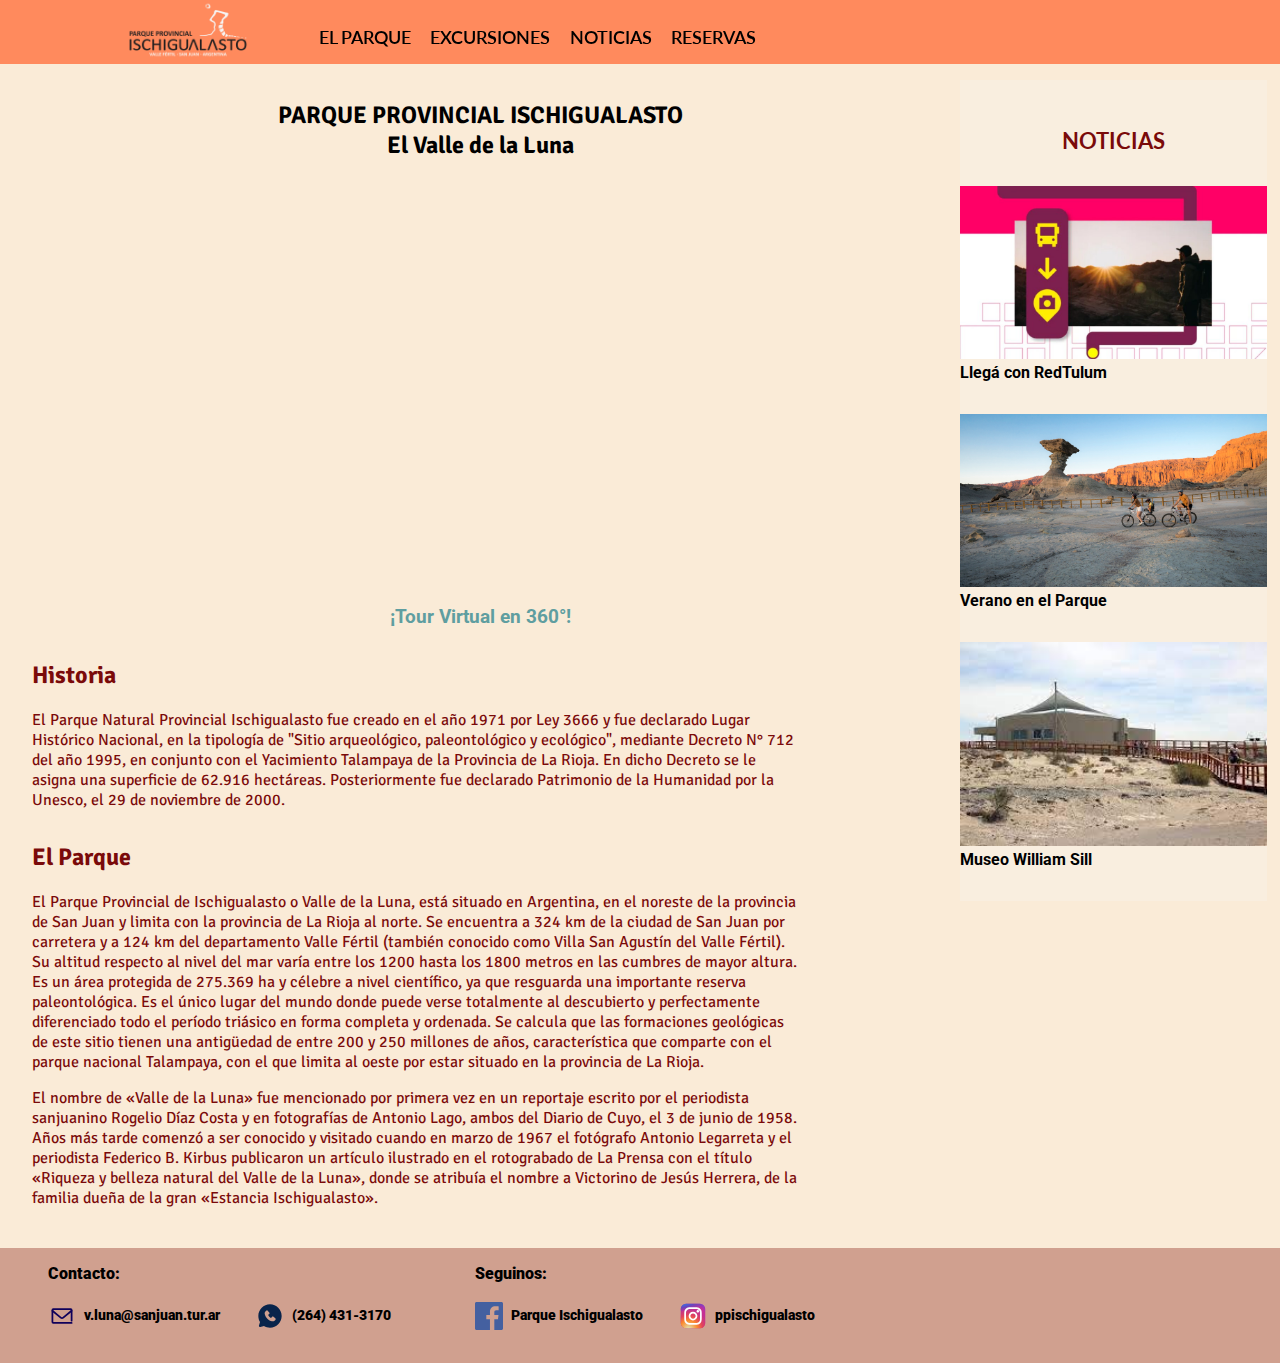
<file: TP-Grupo23-Dic4/frontend/index.html>
<!DOCTYPE html>
<html lang="es">
<head>
    <meta charset="UTF-8">
    <meta name="viewport" content="width=device-width, initial-scale=1.0">
    <title>TP Valle de la Luna</title>
    <link rel="stylesheet" href="css/main.css">
    <link rel="icon" href="img/logo.ico">
    <!-- Fonts -->
    <link rel="preconnect" href="https://fonts.googleapis.com">
    <link rel="preconnect" href="https://fonts.gstatic.com" crossorigin>
    <link href="https://fonts.googleapis.com/css2?family=Lato&family=Open+Sans:wght@300&family=Roboto:wght@300&display=swap" rel="stylesheet">
    <link href="https://fonts.googleapis.com/css2?family=Lato&family=Open+Sans:wght@300&family=Roboto:wght@300&family=Signika+Negative&display=swap" rel="stylesheet">
    <!-- Animation -->
    <link rel="stylesheet" href="https://cdnjs.cloudflare.com/ajax/libs/animate.css/4.1.1/animate.min.css">
</head>
<body>
    <header>
        <div class="header-logo"><a href="index.html"><img src="img/logo-header.png" alt="Logo" width="120"></a></div>
        <nav class="header-menubar">
            <ul>
                <li><a href="index.html">EL PARQUE</a></li>
                <li><a href="excursiones.html">EXCURSIONES</a></li>
                <li><a href="noticias.html">NOTICIAS</a></li>
                <li><a href="reservas.html">RESERVAS</a></li>
            </ul>
        </nav>
    </header>
    <main>  
        <div class="contenido-ppal">
            <h2 class="titulo-principal">PARQUE PROVINCIAL ISCHIGUALASTO<br>El Valle de la Luna</h2>
            <div class="first-container">
                <div class="iframe-container">
                    <iframe id="video-360" width="560" height="315" src="https://www.youtube.com/embed/zsV0nHbIePw?si=Tg0BjQ5di_qE6q7p" title="Vista 360 Valle de la Luna" frameborder="0" allow="accelerometer; autoplay; clipboard-write; encrypted-media; gyroscope; picture-in-picture; web-share" allowfullscreen></iframe>
                </div>
            </div>
            <h3 id="animacion" class="animate__animated animate__heartBeat">¡Tour Virtual en 360°!</h3>
            <section class="seccion-interna">
                <h2>Historia</h2>
                <p>El Parque Natural Provincial Ischigualasto fue creado en el año 1971 por Ley 3666 y fue declarado Lugar Histórico Nacional, en la tipología de "Sitio arqueológico, paleontológico y ecológico", mediante Decreto N° 712 del año 1995, en conjunto con el Yacimiento Talampaya de la Provincia de La Rioja. En dicho Decreto se le asigna una superficie de 62.916 hectáreas. Posteriormente fue declarado Patrimonio de la Humanidad por la Unesco, el 29 de noviembre de 2000.</p>
            </section>
            <section class="seccion-interna">
                <h2>El Parque</h2>
                <p>El Parque Provincial de Ischigualasto o Valle de la Luna, está situado en Argentina, en el noreste de la provincia de San Juan y limita con la provincia de La Rioja al norte. Se encuentra a 324 km de la ciudad de San Juan por carretera y a 124 km del departamento Valle Fértil (también conocido como Villa San Agustín del Valle Fértil). Su altitud respecto al nivel del mar varía entre los 1200 hasta los 1800 metros en las cumbres de mayor altura. Es un área protegida de 275.369 ha y célebre a nivel científico, ya que resguarda una importante reserva paleontológica. Es el único lugar del mundo donde puede verse totalmente al descubierto y perfectamente diferenciado todo el período triásico en forma completa y ordenada. Se calcula que las formaciones geológicas de este sitio tienen una antigüedad de entre 200 y 250 millones de años, característica que comparte con el parque nacional Talampaya, con el que limita al oeste por estar situado en la provincia de La Rioja.</p>

                <!-- <p>Se puede acceder al Parque Provincial Ischigualasto a través de la ruta escénica: RN 150. El parque ofrece un extraño paisaje, por lo que comúnmente es llamado Valle de la Luna. Se caracteriza por presentar escasa vegetación y la más variada gama de colores en sus suelos. Las caprichosas formas de sus montes hacen que este lugar sea elegido por turistas nacionales y extranjeros. Si bien es un lugar científico, se puede recorrer realizando una visita guiada por un especialista en vehículos particulares. Durante el recorrido de este circuito tradicional, que demora aproximadamente tres horas, el visitante conoce geoformas como el Hongo, el Submarino, la Cancha de Bochas y Valle Pintado. Además, los interesados pueden acceder al Museo de Sitio Dr. William Sill que se encuentra ubicado en la base. Este es un centro de interpretación que presenta el trabajo científico que se lleva a cabo allí para el conocimiento y protección de las riquezas fosilíferas que convierten al Parque Provincial Ischigualasto en Patrimonio de la Humanidad.</p> -->
    
                <p>El nombre de «Valle de la Luna» fue mencionado por primera vez en un reportaje escrito por el periodista sanjuanino Rogelio Díaz Costa y en fotografías de Antonio Lago, ambos del Diario de Cuyo, el 3 de junio de 1958. Años más tarde comenzó a ser conocido y visitado cuando en marzo de 1967 el fotógrafo Antonio Legarreta y el periodista Federico B. Kirbus publicaron un artículo ilustrado en el rotograbado de La Prensa con el título «Riqueza y belleza natural del Valle de la Luna», donde se atribuía el nombre a Victorino de Jesús Herrera, de la familia dueña de la gran «Estancia Ischigualasto».</p>
            </section>
        </div>
        <aside>
            <div class="seccion-noticias">
                <h3>NOTICIAS</h3>
                <div class="bloque-noticia">
                    <h4><a href="noticias.html"><img src="img/img-noticias/redtulum-870x490.jpg" alt="Noti 3"></a>
                    <h4><a href="noticias.html">Llegá con RedTulum</a></h4>                
                </div>
                <div class="bloque-noticia">
                    <h4><a href="noticias.html"><img src="img/img-noticias/San-Juan.jpg" alt="Noti 4"></a>
                    <h4><a href="noticias.html">Verano en el Parque</a></h4>
                </div>
                <div class="bloque-noticia">
                    <h4><a href="noticias.html"><img src="img/img-noticias/descarga.jpg" alt="Noti 5"></a>
                    <h4><a href="noticias.html">Museo William Sill</a></h4>
                </div>
            </div>
        </aside>
    </main>
    <footer>
        <div id="tel-mail" class="contact-block">Contacto:
            <ul>
                <img class="contact-icon" src="img/media/Email-icon.svg" alt="email-icon"><li>v.luna@sanjuan.tur.ar</li>
                <img class="contact-icon" src="img/media/Whatsapp-icon.svg" alt="WA-icon"><li>(264) 431-3170</li></li>
            </ul>
        </div>
        <div id="redes-sociales" class="contact-block">Seguinos:
            <ul>
                <img class="contact-icon" src="img/media/facebook-icon.svg" alt="FB-icon"><li><a href="https://www.facebook.com/ppischigualasto/" target="_blank">Parque Ischigualasto</a></li>
                <img class="contact-icon" src="img/media/instagram-icon.svg" alt="IG-icon"><li><a href="https://www.instagram.com/ppischigualasto/?hl=es-la" target="_blank">ppischigualasto</a></li>
            </ul>
        </div>
        
    </footer>
</body>
</html>
</file>
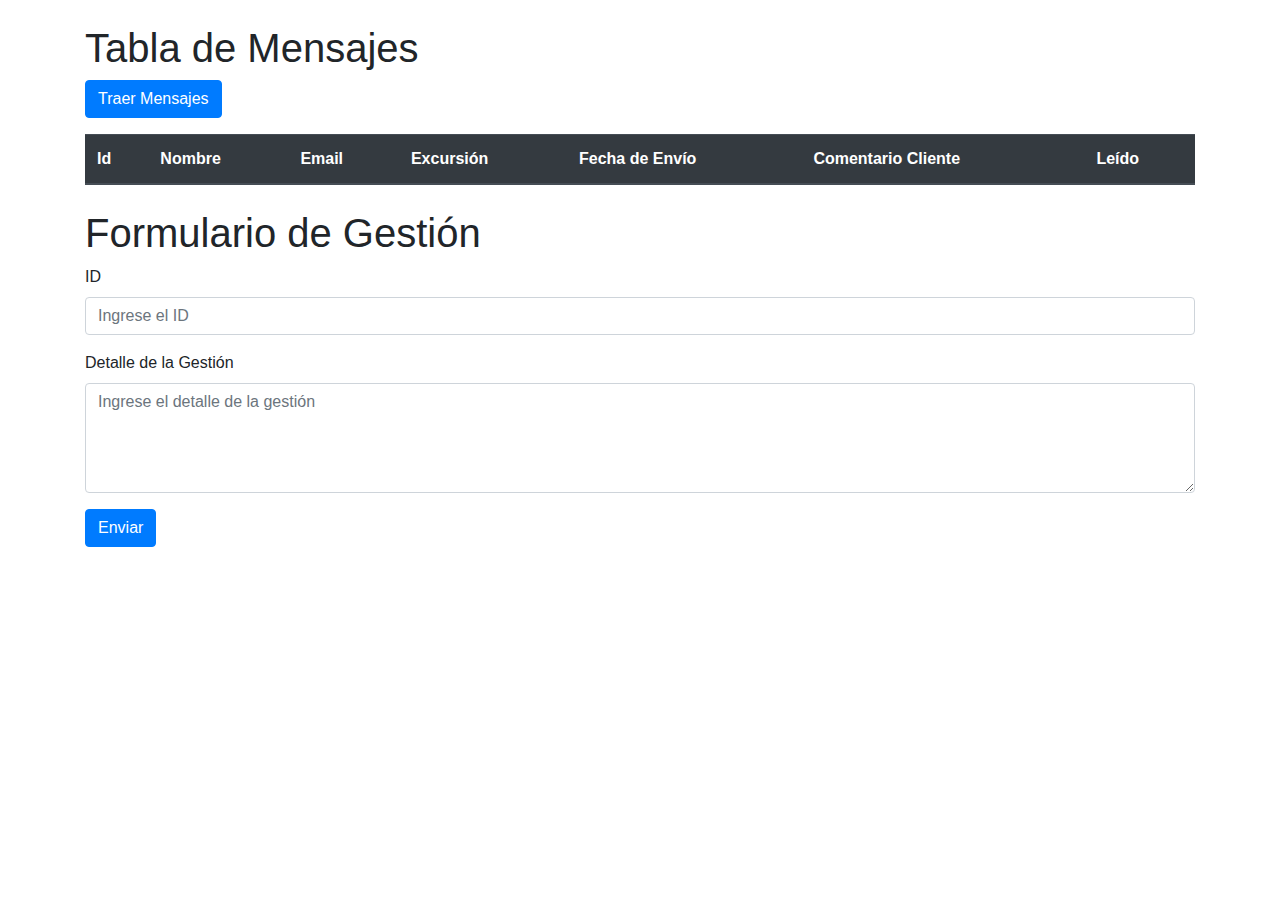
<file: TP-Grupo23-Dic4/frontend/admin.html>
<!DOCTYPE html>
<html lang="en">
<head>
    <meta charset="UTF-8">
    <meta name="viewport" content="width=device-width, initial-scale=1.0">
    <title>Tabla de Mensajes</title>
    <link href="https://stackpath.bootstrapcdn.com/bootstrap/4.5.2/css/bootstrap.min.css" rel="stylesheet">
</head>
<body>

    <div class="container mt-4">
        <h1>Tabla de Mensajes</h1>
        <button id="btnTraerMensajes" class="btn btn-primary mb-3">Traer Mensajes</button>
        <table id="tablaMensajes" class="table">
          <thead class="thead-dark">
            <tr>
              <th scope="col">Id</th>  
              <th scope="col">Nombre</th>
              <th scope="col">Email</th>
              <th scope="col">Excursión</th>
              <th scope="col">Fecha de Envío</th>
              <th scope="col">Comentario Cliente</th>
              <th scope="col">Leído</th>
            </tr>
          </thead>
          <tbody>
            <!-- Aquí se llenarán dinámicamente las filas -->
          </tbody>
        </table>
      </div>

      <div class="container mt-4">
        <h1>Formulario de Gestión</h1>
        <form id="formularioContacto" style="margin-bottom: 15%;">
          <div class="form-group">
            <label for="idInput">ID</label>
            <input type="text" class="form-control" id="idInput" placeholder="Ingrese el ID">
          </div>
          <div class="form-group">
            <label for="detalleInput">Detalle de la Gestión</label>
            <textarea class="form-control" id="detalleInput" rows="4" placeholder="Ingrese el detalle de la gestión"></textarea>
          </div>
          <button type="submit" class="btn btn-primary">Enviar</button>
        </form>
        <div id="respuestaEnviada" style="display: none; font-size: 25px; font-weight: bolder; color: crimson;">Respuesta enviada satisfactoriamente</div>
      </div>

<script src="js/admin.js"></script>
</body>
</html>
</file>
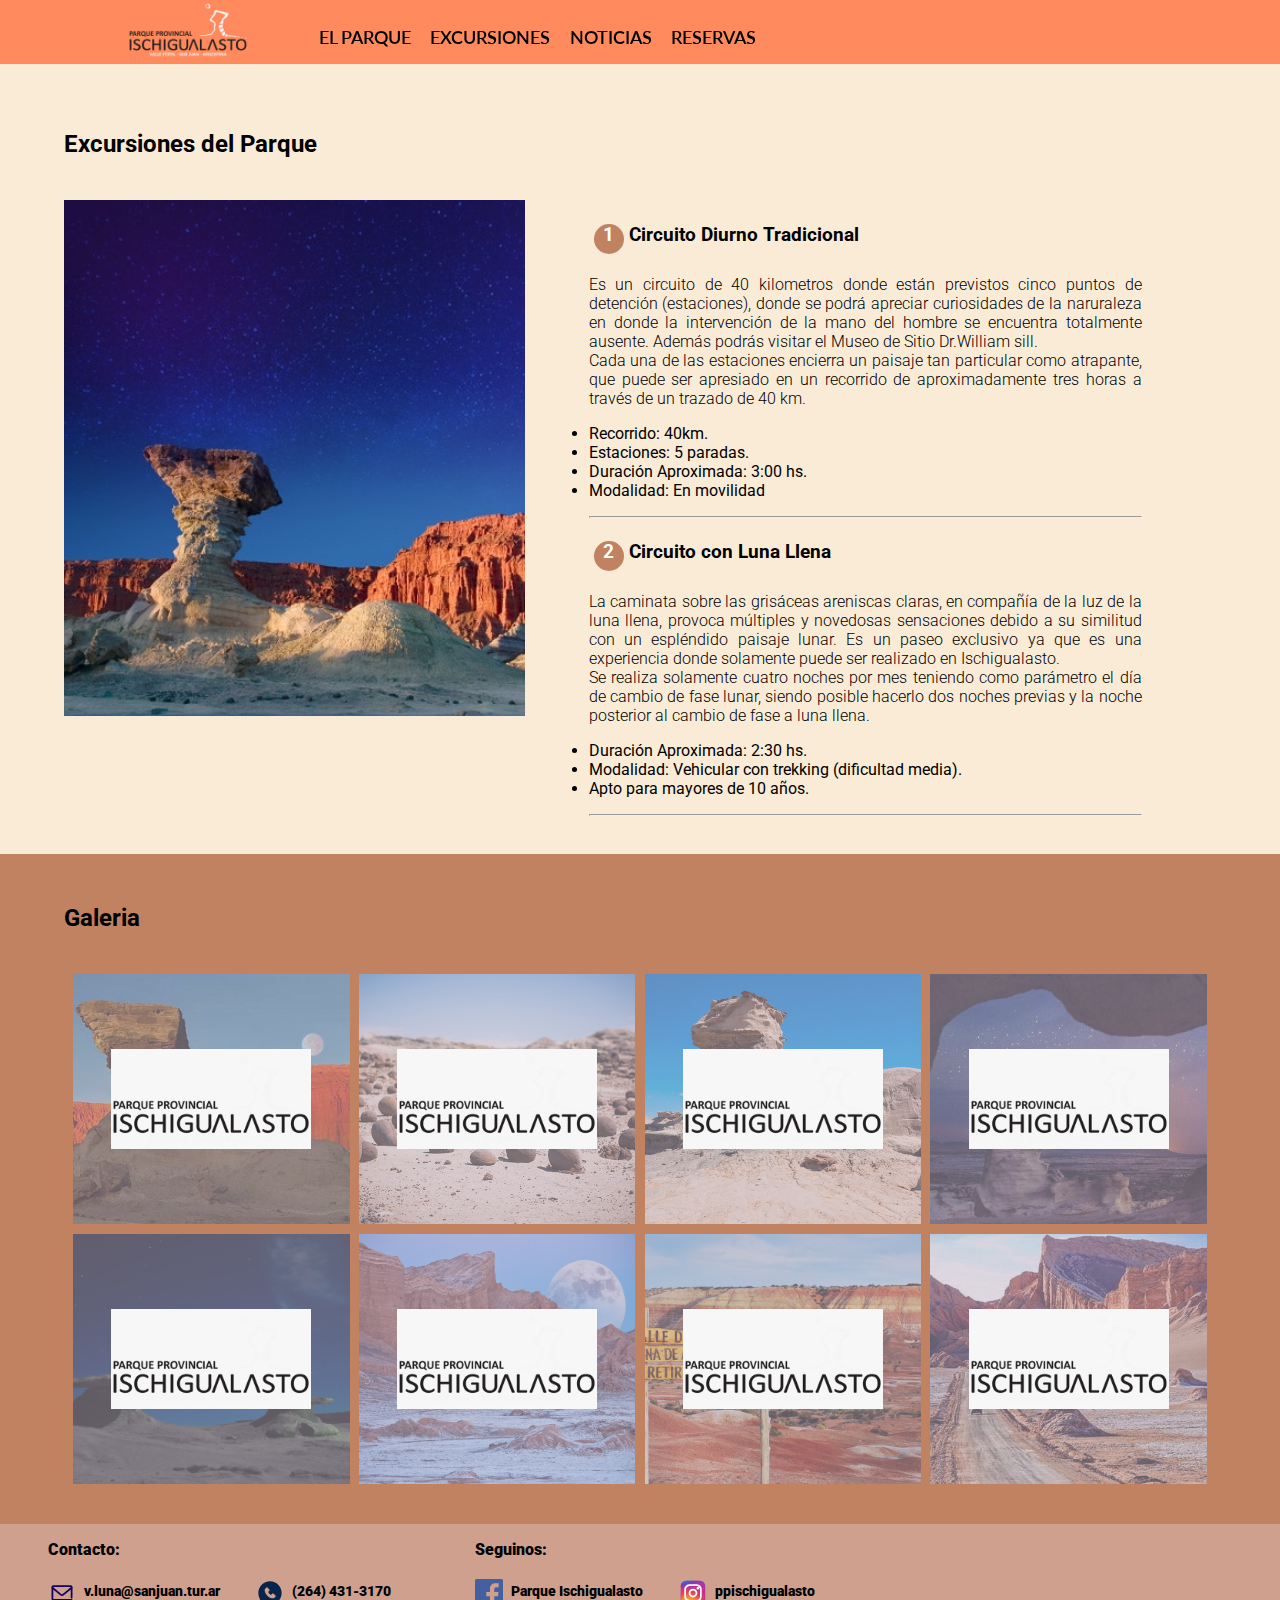
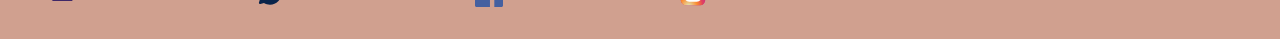
<file: TP-Grupo23-Dic4/frontend/excursiones.html>
<!DOCTYPE html>
<html lang="es">
<head>
    <meta charset="UTF-8">
    <meta name="viewport" content="width=device-width, initial-scale=1.0">
    <title>Excursiones</title>
    <link rel="stylesheet" href="css/main.css">
    <link rel="stylesheet" href="css/excursiones.css">
    <link rel="icon" href="img/logo.ico">
    <!-- Fonts -->
    <link rel="preconnect" href="https://fonts.googleapis.com">
    <link rel="preconnect" href="https://fonts.gstatic.com" crossorigin>
    <link href="https://fonts.googleapis.com/css2?family=Lato&family=Open+Sans:wght@300&family=Roboto:wght@300&display=swap" rel="stylesheet">
    <link href="https://fonts.googleapis.com/css2?family=Lato&family=Open+Sans:wght@300&family=Roboto:wght@300&family=Signika+Negative&display=swap" rel="stylesheet">
</head>
<body>
    <header>
        <div class="header-logo"><a href="index.html"><img src="img/logo-header.png" alt="Logo" width="120"></a></div>
        <nav class="header-menubar">
            <ul>
                <li><a href="index.html">EL PARQUE</a></li>
                <li><a href="excursiones.html">EXCURSIONES</a></li>
                <li><a href="noticias.html">NOTICIAS</a></li>
                <li><a href="reservas.html">RESERVAS</a></li>
            </ul>
        </nav>
    </header>

    <main>
        <section class="contenedor sobre-excursiones">
			<h2 class="titulo">Excursiones del Parque</h2>
			<div class="contenedor-sobre-excursiones">
                <img src="img/img-excursiones/valle-de-la-luna (1).jpg" alt="Valle de la luna">
				<div class="contenido-textos">
					<h3><span>1</span>Circuito Diurno Tradicional</h3>
					<p>Es un circuito de 40 kilometros donde están previstos cinco puntos de detención (estaciones), donde se podrá apreciar curiosidades de la naruraleza en donde la intervención de la mano del hombre se encuentra totalmente ausente.  Además podrás visitar el Museo de Sitio Dr.William sill.
                    <br>
                    Cada una de las estaciones encierra un paisaje tan particular como atrapante, que puede ser apresiado en un recorrido de aproximadamente tres horas a través de un trazado de 40 km.</p>
                    
                    <nav class="información">
                        <ul>
                            <li>Recorrido: 40km.</li>
                            <li>Estaciones: 5 paradas.</li>
                            <li>Duración Aproximada: 3:00 hs.</li>
                            <li>Modalidad: En movilidad</li>

                        </ul>
                         <hr>

                    </nav>
		            <h3><span>2</span>Circuito con Luna Llena</h3>
					<p>La caminata sobre las grisáceas areniscas claras, en compañía de la luz de la luna llena, provoca múltiples y novedosas sensaciones debido a su similitud con un espléndido paisaje lunar. Es un paseo exclusivo ya que es una experiencia donde solamente puede ser realizado en Ischigualasto.
                        <br>

                    Se realiza solamente cuatro noches por mes teniendo como parámetro el día de cambio de fase lunar, siendo posible hacerlo dos noches previas y la noche posterior al cambio de fase a luna llena. 
                    </p> 

                    <nav class="información">
                        <ul>
                           
                            <li>Duración Aproximada: 2:30 hs.</li>
                            <li>Modalidad: Vehicular con trekking (dificultad media).</li>
                            <li>Apto para mayores de 10 años.</li>
                         </ul>
                         <hr>

                    </nav>
                </div>
            </div>
        </section>  
        
        <section class="portafolio">
			<div class="contenedor">
				<h2 class="titulo">Galeria</h2>
				<div class="galeria-port">
					<div class="imagen-port">
						<img src="img/img-excursiones/img-principal.jpg" alt="Hongo">
                        <div class="hover-galeria">
							<img src="img/img-excursiones/logo-footer-ischigualasto-2-n.png" alt="Logo Isch">
                        </div>
							
					</div>
					<div class="imagen-port">
						<img src="img/img-excursiones/valle-de-la-luna-ischigualasto-1.jpg" alt="Foto 2">
                        <div class="hover-galeria">
							<img src="img/img-excursiones/logo-footer-ischigualasto-2-n.png" alt="Logo Isch">
                        </div>
							
                    </div>
					<div class="imagen-port">
						<img src="img/img-excursiones/valle-de-la-luna-ischigualasto-3.jpg" alt="Foto 3">
                        <div class="hover-galeria">
							<img src="img/img-excursiones/logo-footer-ischigualasto-2-n.png" alt="Logo Isch">
							
						</div> 
					</div> 
					<div class="imagen-port">
						<img src="img/img-excursiones/Parque-provincial-Ischigualasto-luna-llena.jpg" alt="Foto 4">
                        <div class="hover-galeria">
							<img src="img/img-excursiones/logo-footer-ischigualasto-2-n.png" alt="Logo Isch">
							
						</div> 
					</div>
					<div class="imagen-port">
						<img src="img/img-excursiones/32d7fdeecdd5fe9b4ec253c1446bb4be.jpg" alt="Foto 5">
						<div class="hover-galeria">
							<img src="img/img-excursiones/logo-footer-ischigualasto-2-n.png" alt="Logo Isch">
							
						</div> 
					
					</div>
					<div class="imagen-port">
						<img src="img/img-excursiones/valle-luna_comp-1024x683.jpg" alt="Foto 6">
						<div class="hover-galeria">
							<img src="img/img-excursiones/logo-footer-ischigualasto-2-n.png" alt="Logo Isch">
							
						</div> 
			
					</div>
					<div class="imagen-port">
						<img src="img/img-excursiones/V.-de-la-Luna-3-1024x686.jpg" alt="Foto 7">
						<div class="hover-galeria">
							<img src="img/img-excursiones/logo-footer-ischigualasto-2-n.png" alt="Logo Isch">
							
						</div> 
					</div>
					<div class="imagen-port">
					    <img src="img/img-excursiones/Paisaje-Valle-de-la-luna.jpg" alt="luna">
                        <div class="hover-galeria">
							<img src="img/img-excursiones/logo-footer-ischigualasto-2-n.png" alt="Logo Isch">
                        </div> 
                        
                    </div> 
						
				
					
				</div>
			</div>
		</section>
    </main> 

    <footer>
        <div id="tel-mail" class="contact-block">Contacto:
            <ul>
                <img class="contact-icon" src="img/media/Email-icon.svg" alt="email-icon"><li>v.luna@sanjuan.tur.ar</li>
                <img class="contact-icon" src="img/media/Whatsapp-icon.svg" alt="WA-icon"><li>(264) 431-3170</li></li>
            </ul>
        </div>
        <div id="redes-sociales" class="contact-block">Seguinos:
            <ul>
                <img class="contact-icon" src="img/media/facebook-icon.svg" alt="FB-icon"><li><a href="https://www.facebook.com/ppischigualasto/" target="_blank">Parque Ischigualasto</a></li>
                <img class="contact-icon" src="img/media/instagram-icon.svg" alt="IG-icon"><li><a href="https://www.instagram.com/ppischigualasto/?hl=es-la" target="_blank">ppischigualasto</a></li>
            </ul>
        </div>        
    </footer>
</body>
</html>
</file>
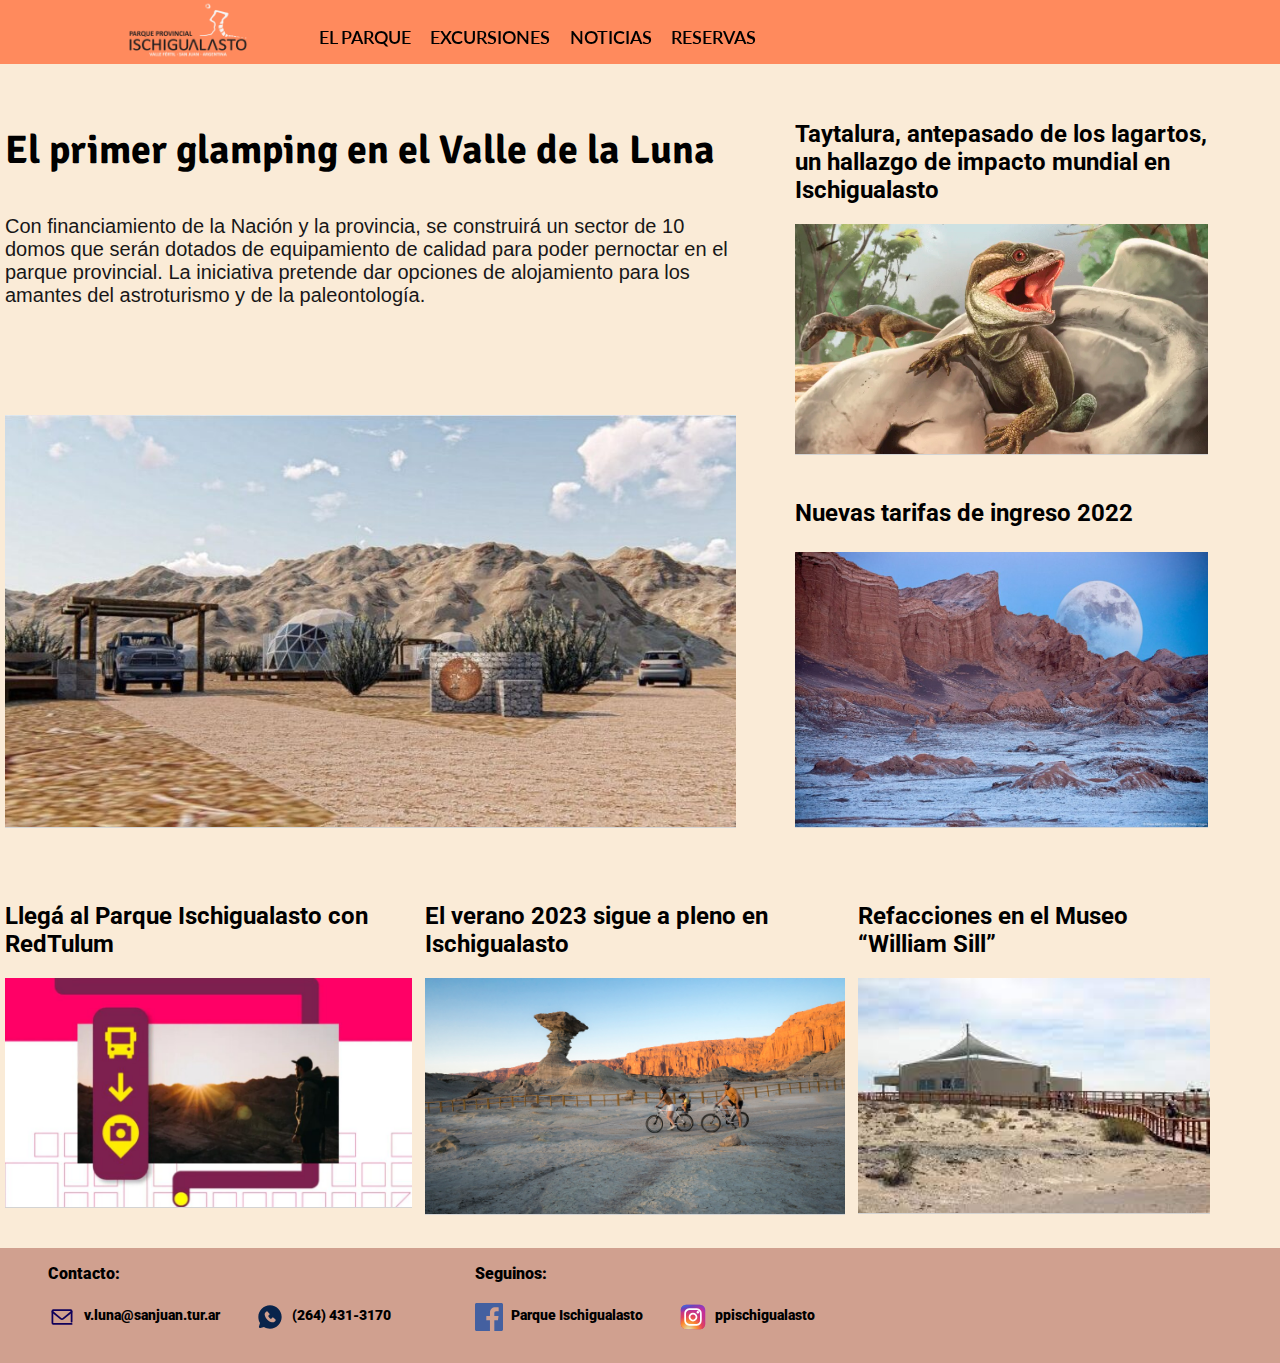
<file: TP-Grupo23-Dic4/frontend/noticias.html>
<!DOCTYPE html>
<html lang="es">
<head>
    <meta charset="UTF-8">
    <meta name="viewport" content="width=device-width, initial-scale=1.0">
    <title>Noticias</title>
    <link rel="stylesheet" href="css/main.css">
    <link rel="stylesheet" href="css/noticias.css">
    <link rel="icon" href="img/logo.ico">
    <!-- Fonts -->
    <link rel="preconnect" href="https://fonts.googleapis.com">
    <link rel="preconnect" href="https://fonts.gstatic.com" crossorigin>
    <link href="https://fonts.googleapis.com/css2?family=Lato&family=Open+Sans:wght@300&family=Roboto:wght@300&display=swap" rel="stylesheet">
    <link href="https://fonts.googleapis.com/css2?family=Lato&family=Open+Sans:wght@300&family=Roboto:wght@300&family=Signika+Negative&display=swap" rel="stylesheet">
</head>
<body>
    <header>
        <div class="header-logo"><a href="index.html"><img src="img/logo-header.png" alt="Logo" width="120"></a></div>
        <nav class="header-menubar">
            <ul>
                <li><a href="index.html">EL PARQUE</a></li>
                <li><a href="excursiones.html">EXCURSIONES</a></li>
                <li><a href="noticias.html">NOTICIAS</a></li>
                <li><a href="reservas.html">RESERVAS</a></li>
            </ul>
        </nav>
    </header>

    <main>
    <section id="news-feed" class="container">
        <div class="news-block">
            <div class="left-block">
                <article>
                    <h1>El primer glamping en el Valle de la Luna</h1>
                    <p>Con financiamiento de la Nación y la provincia, se construirá un sector de 10 domos que serán dotados de equipamiento de calidad para poder pernoctar en el parque provincial. La iniciativa pretende dar opciones de alojamiento para los amantes del astroturismo y de la paleontología.

                    </p>
                    <figure>
                        <img src="img/img-noticias/domos1_jpg.jpg_1536916664-e1624972531406-870x490.jpg" alt="Principal">
                    </figure>
                    <!-- <p>Pocas cosas pueden ser tan interesantes, hasta quizás tan adrenalínicas, al menos para los amantes de la naturaleza y los fanáticos de la paleontología, como quedarse a dormir en medio de un Parque Provincial además de Patrimonio de la Humanidad, como lo es Ischigualasto. La experiencia promete un paisaje nocturno petrificado por el silencio total de la inmensidad que remite a la superficie lunar, un cielo estrellado que delimita las sombras de las formaciones rocosas y hasta las siluetas sigilosas de la fauna autóctona, entre otras imágenes. Todo eso en un mismo combo.</p> -->
                </article>
            </div>
            <div class="right-block">
                <article>
                    <h2>Taytalura, antepasado de los lagartos, un hallazgo de impacto mundial en Ischigualasto</h2>
                    <figure>
                        <img src="img/img-noticias/taytalura-alcoberi.jpg" alt="Noti 1">
                    </figure>
                </article>
                <article>
                    <h2>Nuevas tarifas de ingreso 2022</h2>
                    <figure>
                        <img src="img/img-noticias/valle-luna_comp-1024x683.jpg" alt="Noti 2">
                    </figure>
                </article>
            </div>
        
        </div>

        <div class="news-block">
            <div class="block">
                <article>
                    <h2>Llegá al Parque Ischigualasto con RedTulum</h2>
                    <figure>
                        <img src="img/img-noticias/redtulum-870x490.jpg" alt="Noti 3">
                    </figure>
                </article>

            </div>

            <div class="block">
                <article>
                    <h2>El verano 2023 sigue a pleno en Ischigualasto</h2>
                    <figure>
                        <img src="img/img-noticias/San-Juan.jpg" alt="Noti 4">
                    </figure>
                </article>

            </div>

            <div class="block">
                <article>
                    <h2>Refacciones en el Museo “William Sill”</h2>
                    <figure>
                        <img src="img/img-noticias/descarga.jpg" alt="Noti 5">
                    </figure>
                </article>

            </div>
        </div>
    </section>
    </main>
    <footer>
        <div id="tel-mail" class="contact-block">Contacto:
            <ul>
                <img class="contact-icon" src="img/media/Email-icon.svg" alt="email-icon"><li>v.luna@sanjuan.tur.ar</li>
                <img class="contact-icon" src="img/media/Whatsapp-icon.svg" alt="WA-icon"><li>(264) 431-3170</li></li>
            </ul>
        </div>
        <div id="redes-sociales" class="contact-block">Seguinos:
            <ul>
                <img class="contact-icon" src="img/media/facebook-icon.svg" alt="FB-icon"><li><a href="https://www.facebook.com/ppischigualasto/" target="_blank">Parque Ischigualasto</a></li>
                <img class="contact-icon" src="img/media/instagram-icon.svg" alt="IG-icon"><li><a href="https://www.instagram.com/ppischigualasto/?hl=es-la" target="_blank">ppischigualasto</a></li>
            </ul>
        </div>        
    </footer>
</body>
</html>
</file>
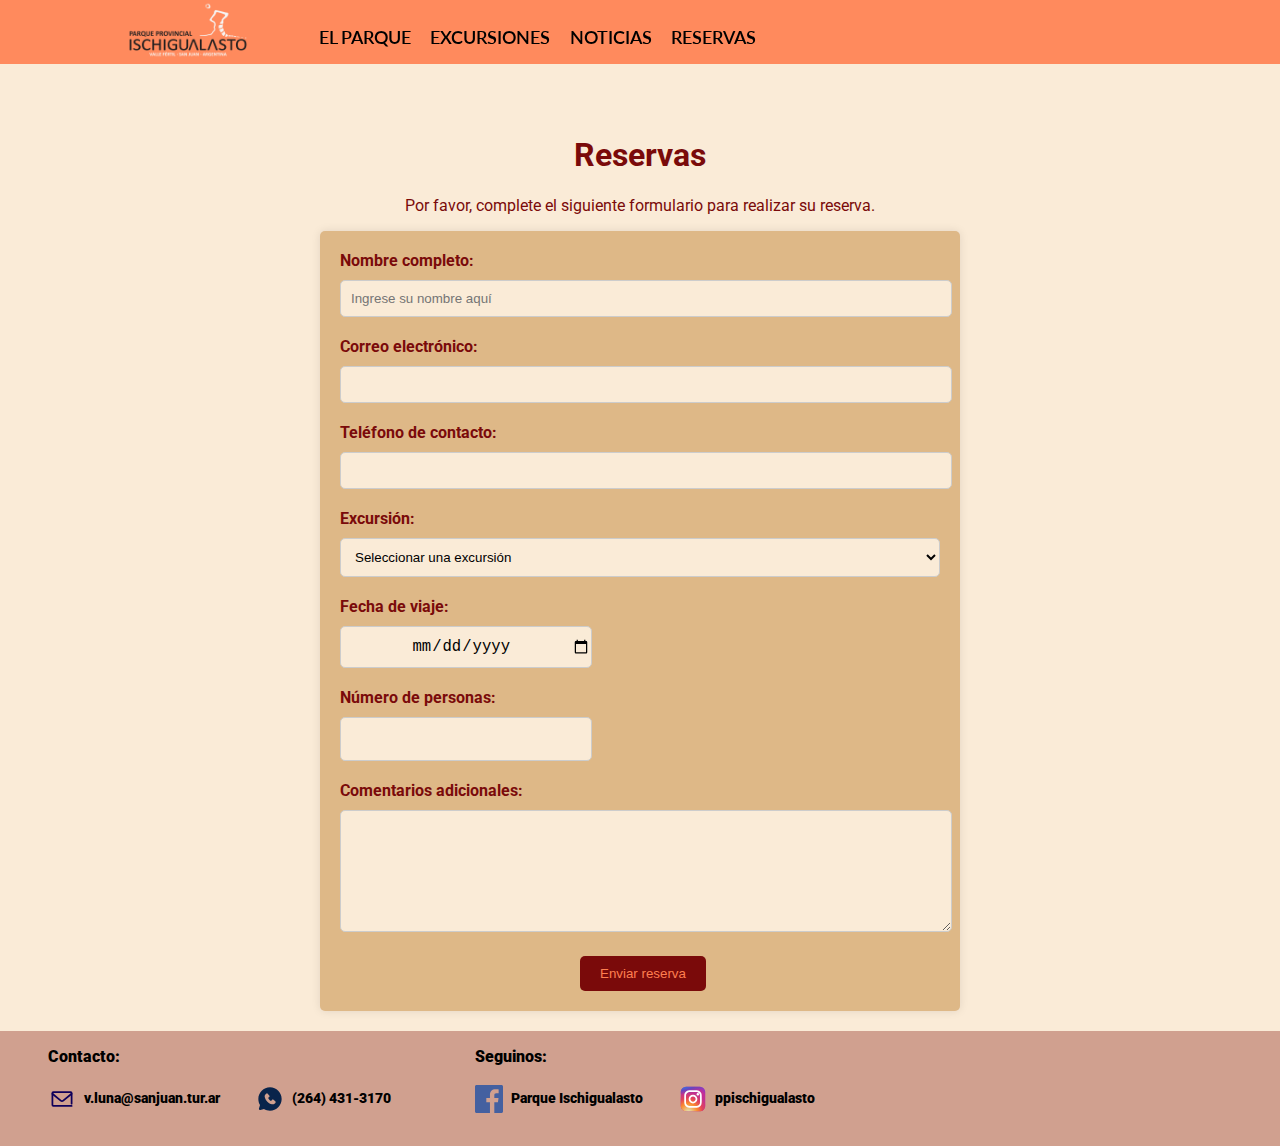
<file: TP-Grupo23-Dic4/frontend/reservas.html>
<!DOCTYPE html>
<html lang="es">
    <head>
        <meta charset="UTF-8">
        <meta name="viewport" content="width=device-width, initial-scale=1.0">
        <title>TP Valle de la Luna</title>
        <link rel="stylesheet" href="css/main.css">
        <link rel="stylesheet" href="css/reservas.css">
        <link rel="icon" href="img/logo.ico">
        <!-- Fonts -->
        <link rel="preconnect" href="https://fonts.googleapis.com">
        <link rel="preconnect" href="https://fonts.gstatic.com" crossorigin>
        <link href="https://fonts.googleapis.com/css2?family=Lato&family=Open+Sans:wght@300&family=Roboto:wght@300&display=swap" rel="stylesheet">
        <link href="https://fonts.googleapis.com/css2?family=Lato&family=Open+Sans:wght@300&family=Roboto:wght@300&family=Signika+Negative&display=swap" rel="stylesheet">
        <!-- Animation -->
        <link rel="stylesheet" href="https://cdnjs.cloudflare.com/ajax/libs/animate.css/4.1.1/animate.min.css">
    </head>
    <body>
        <header>
            <div class="header-logo"><a href="index.html"><img src="img/logo-header.png" alt="Logo" width="120"></a></div>
            <nav class="header-menubar">
                <ul>
                    <li><a href="index.html">EL PARQUE</a></li>
                    <li><a href="excursiones.html">EXCURSIONES</a></li>
                    <li><a href="noticias.html">NOTICIAS</a></li>
                    <li><a href="reservas.html">RESERVAS</a></li>
                </ul>
            </nav>
        </header>
    <main>
        <div class="formulario">
            <h1>Reservas</h1>
            <p>Por favor, complete el siguiente formulario para realizar su reserva.</p>
            
            <form id="formContacto" method="post">
                <label for="nombre">Nombre completo:</label>
                <input type="text" id="nombre" name="nombre" placeholder="Ingrese su nombre aquí" required>

                <label for="email">Correo electrónico:</label>
                <input type="email" id="email" name="email" required>

                <label for="telefono">Teléfono de contacto:</label>
                <input type="tel" id="telefono" name="telefono" required>

                <label for="excursion">Excursión:</label>
                <select id="excursion" name="excursion" required>
                    <option value="">Seleccionar una excursión</option>
                    <option value="1">Circuito Diurno Tradicional</option>
                    <option value="2">Circuito con Luna Llena</option>
                </select>

                <label for="fecha">Fecha de viaje:</label>
                <input type="date" id="fecha" name="fecha" required>

                <label for="personas">Número de personas:</label>
                <input type="number" id="personas" name="personas" required>

                <label for="comentarios">Comentarios adicionales:</label>
                <textarea id="comentarios" name="comentarios" rows="4" cols="50"></textarea>

                <input type="submit" value="Enviar reserva" onclick="return validarFormulario()">
                <!-- onclick = "false" no permite el envío del formulario -->
            </form>
            <div id="mensajeEnviado" style="display: none;">Datos enviados con éxito</div>
        </div>

    </main>
    <footer>
        <div id="tel-mail" class="contact-block">Contacto:
            <ul>
                <img class="contact-icon" src="img/media/Email-icon.svg" alt="email-icon"><li>v.luna@sanjuan.tur.ar</li>
                <img class="contact-icon" src="img/media/Whatsapp-icon.svg" alt="WA-icon"><li>(264) 431-3170</li></li>
            </ul>
        </div>
        <div id="redes-sociales" class="contact-block">Seguinos:
            <ul>
                <img class="contact-icon" src="img/media/facebook-icon.svg" alt="FB-icon"><li><a href="https://www.facebook.com/ppischigualasto/" target="_blank">Parque Ischigualasto</a></li>
                <img class="contact-icon" src="img/media/instagram-icon.svg" alt="IG-icon"><li><a href="https://www.instagram.com/ppischigualasto/?hl=es-la" target="_blank">ppischigualasto</a></li>
            </ul>
        </div>        
    </footer>
    <script src="js/reservas.js"></script>
</body>
</html>
</file>
<file: TP-Grupo23-Dic4/frontend/css/main.css>
* {
    padding: 0;
}

body, main {
    /*border: 3px solid blueviolet;*/
    margin: 0.5rem 0.5rem 0.5rem 0;
}

body {
    background-color: antiquewhite;
    margin: 0;
}

header {
    width: 100%;            /*Hace que el ancho minimo de este elemento sea el del viewport (min-width o width ?)*/
    min-height:max-content;
    /* border: 3px solid blue; */
    background-color: rgba(255, 127, 80, 0.9);  /*Solo le da 0.9 de transparencia al fondo, no al contenido*/
    position: fixed;
    top: 0;
    left: 0;
    z-index: 100;
}

/* main {
    margin: 0 20% 3rem 5%;
    margin-top: 60px;
    padding-top: 20px;
    background-color: antiquewhite;
    font-family: "Roboto", sans-serif;
} */

main {
    margin: 0 0 0 0;
    margin-top: 60px;
    padding-top: 20px;  /*Para que no se solape con el menu que esta fixed */
    background-color: antiquewhite;
    font-family: "Roboto", sans-serif;
    overflow: auto;
    /*border: 3px solid green;*/
}

main>div {
    float: left;
    width: 75%;
    margin: 0 0 0.5rem 0;
    height: auto;
    /*border: 2px solid black;*/
}

.titulo-principal {
    font-family: 'Signika Negative', sans-serif;
    margin-right: 15%;
    margin-left: 15%;
    color: black;
    text-align: center;
}

.seccion-interna {
    margin: 1rem 1rem 2rem 2rem;
    font-family: 'Signika Negative', sans-serif;
    color: rgb(122, 10, 10);
    text-align: left;
    width: 80%;
}

footer {
    background-color:rgb(208, 160, 143);
    color: black;
    font-family: "Roboto", sans-serif;
    font-weight: 900;
    padding: 0.5rem 0 1rem 0;
    width: 100%;
}

/*Logo y Menu Navegación*/

.header-logo {
    margin: 0 3rem 0 10%;
    display: inline-block;
}

.header-menubar {
    display: inline-block;
}

.header-menubar ul{
    margin-left: 0rem;
    list-style: none;
    vertical-align: middle;
}

.header-menubar li {
    float: left;
    margin: 0 0 0.75rem 1.2rem;
    font-family: 'Lato', sans-serif;
    text-align: center;
    font-size: 1.15rem;
    font-weight: 600;
}

@media only screen and (max-width: 740px) {
    .header-menubar li {
        font-size: 0.75rem;
        margin: 0 0 1rem 1.2rem;
    }

    .header-logo {
        margin: 0 0 0 3%;
    }
}

@media only screen and (max-width: 500px) {
    .contenido-ppal {
        margin-top: 3rem;
    }
}


.header-menubar a {
    text-decoration: none;
    color: black;
}

.header-menubar a:hover {
    background: burlywood;
}

/*Aside - Barra Noticias*/

main>aside {
    float: left;
    /*min-width: 25%;*/
    width: 24%;
    margin: 0 0 0.5rem 0;
    height: auto;
    /*border: 2px solid red;*/
    background-color: rgba(248, 238, 224, 0.867)
}

.seccion-noticias {
    display: flex;
    flex-direction: column;
}

.seccion-noticias h3 {
    font-family: 'Lato', sans-serif;
    color: rgb(122, 10, 10);
    font-size: 1.35rem;
    font-weight: bolder;
    text-align: center;
    margin-top: 3rem;
    margin-bottom: 2rem;
}

.bloque-noticia {
    margin: 0 0 2rem 0;
}

.bloque-noticia img {
    margin: 0;
    width: 100%;
    left: 0;
    right: 0;
    top: 0;
    bottom: 0;
}

.bloque-noticia>h4 {
    text-align: left;
    margin: 0;
}

.bloque-noticia a {
    color:black;
    text-decoration: none;
}

.bloque-noticia a:hover {
    color: red;
}

@media only screen and (max-width: 410px) {
    main>aside {
        display: none; 
    }
    main>div {
        width: 100%; 
    }

    .contenido-ppal {
        margin-top: 3rem;
    }

}

/*Footer -  Contacto y Redes Sociales*/

.contact-icon {
    box-sizing: content-box;
    width: 1.75rem;
    margin: 0 0.5rem 0 0rem;
    vertical-align: sub;
}

#redes-sociales {
    display: inline-block;
    margin: 0.5rem 3.5rem 0 3rem;
}

#tel-mail {
    display: inline-block;
    margin: 0.5rem 0 0 3rem;
}

.contact-block ul {
    list-style: none;
}

.contact-block li {
    margin: 0.5rem 2rem 0.5rem 0;
    vertical-align: super;
    display: inline-block;
    font-size: 0.85rem;
}

@media only screen and (max-width: 540px) {
    .contact-block li {
        font-size: 0.75rem;
    }

    .contact-icon {
        width: 1.5rem;
    }
}

.contact-block a {
    text-decoration: none;
    color: black;
}

.contact-block a:hover {
    color: azure;
}

#redes-sociales {
    margin-right: 0;
}

/*Iframe - Video en 360°*/

.first-container {          /*Para ajustar el tamaño maximo/minimo del iframe y para centrarlo*/
    margin: 2rem 15% 2rem 15%;
    max-width: 775px;
    min-width: 250px;
}

.iframe-container {
    position: relative;
    display: inline-block;
    overflow: hidden;
    width: 100%;
    padding-top: 56.25%;
}

#video-360 {
    position: absolute;
    top: 0;
    left: 0;
    width: 100%;
    height: 100%;
    border: none;
}

#animacion {
    margin: 0 15% 2rem 15%;
    text-align: center;
    color: cadetblue;
    font-weight: bolder;
}
</file>
<file: TP-Grupo23-Dic4/frontend/css/excursiones.css>
.contenedor{
	padding: 30px 0;
	width: 90%;
	max-width: 1500px;
	margin: auto;
	overflow: hidden;
}

.contenedor-sobre-excursiones{
	display: flex;
	justify-content: baseline;
}

.contenedor-sobre-excursiones>img{
	width: 40%;
	height: 80%;
	min-height: 35%;
}

.sobre-excursiones .contenido-textos{
	width: 48%;
	margin-left: 4rem;
}

.contenido-textos h3{
	margin-bottom: 15px;
	padding: 5px;

}
.contenido-textos h3 span{
	background: #c08261;
	color: #fff;
	border-radius: 50%;
	display: inline-block;
	text-align: center;
	width: 30px;
	height: 30px;
	padding: 2 px;
	margin-right: 5px;
}

.contenido-textos p{
	font-weight: 300;
	text-align: justify;
}

@media only screen and (max-width: 540px) {
	.contenedor-sobre-excursiones{
		display: flex;
		flex-direction: column;
		justify-content: baseline;
	}
	
	.contenedor .titulo {
		margin-left: 2rem;
	}

	.contenedor-sobre-excursiones>img{
		width: 70%;
		margin-left: 2rem;
	}

	.sobre-excursiones .contenido-textos{
		width: 70%;
		margin-left: 2rem;
	}
	
}

.portafolio{
	background:#c08261;

}

.contenedor .titulo {
height: 50px;
}

.galeria-port{
	display:flex;
	justify-content:space-evenly;
	flex-wrap:wrap;
    
}

.imagen-port{
	width: 24%;
	margin-bottom:10px;
	height: 250px;
	overflow:hidden;
	position: relative;
	cursor: pointer;
}

.imagen-port img{
	width: 100%;
	height: 100%;
	object-fit: cover;
	display:block;
}

.hover-galeria{
	position: absolute;
	width: 100%;
	height: 100%;
	top: 0;
	background: hsla(275, 13%, 75%, 0.5);
	transition: transform .6s;
	display: flex;
	justify-content: center;
	align-items: center;
	flex-direction: column;

}
.hover-galeria img{
	width: 200px;
    height: 100px;

}

.hover.galeria p{
	color:#fff;
}

.imagen-port:hover .hover-galeria{
	transform:scale(0);
}
</file>
<file: TP-Grupo23-Dic4/frontend/css/noticias.css>
#news-feed .news-block {
    display: flex;
    justify-content: space-between;
    width: 95%;
    margin: 5px;
    padding: 15px 0 5px 0
}

#news-feed .news-block .left-block{
    width: 62%;
    font-family: Arial, Helvetica, sans-serif;
}

#news-feed .news-block .right-block{
    width: 35%;
    font-family: Arial, Helvetica, sans-serif;
} 

#news-feed article{
    display: flex;
    flex-direction: column;
    padding-right: 3%;
    height: 50%;
}

#news-feed .news-block .left-block article{
    height: 100%;
}

#news-feed .news-block .right-block article{
    height: 50%;
    justify-content: start;
}

#news-feed h1{
    margin: 25px 0 20px 0 ;
    font-family:'Signika Negative', sans-serif ;
    font-size: 40px;
    display: flex;
    justify-content: left;
}

#news-feed h2{
    font-size: 24px;
    flex-grow: 1;
    font-family: Roboto, sans-serif;
}

#news-feed p{
    flex-grow: 1;
    font-size: 20px;
    color: rgb(24, 23, 23);
}

@media only screen and (max-width: 601px) {
    #news-feed h2 {
        font-size: 18px;
    }
    #news-feed h1 {
        font-size: 30px;
    }
    #news-feed p {
        font-size: 16px;
    }

}



#news-feed figure{
    margin: 0;
    margin-bottom: 25px;
    position: relative;

}

#news-feed figure img {   
    width: 100%;
    padding-bottom:5 px;
    border-bottom: 1px solid lightgray;
}

.news-block .block article {
    height: 300px;
}

.news-block .block article figure {
    width: 100%;
    padding-top: 56%;
    position: relative;
}

.news-block .block article figure img{
    position: absolute;
    top: 0;
    bottom: 0;
    left: 0;
    right: 0;    
}
</file>
<file: TP-Grupo23-Dic4/frontend/css/reservas.css>
.formulario {
    margin: 35px 0 0 0;
    float: none;
    width: auto;
    overflow-x: hidden;   /*Esconde la scroll-bar horizontal*/
}

.formulario h1 {
    text-align: center;
    color: rgb(122, 10, 10);
}

.formulario p {
    text-align: center;
    color: rgb(122, 10, 10);
}

form {
    max-width: 600px;
    margin: 0 auto 20px auto;
    padding: 20px;
    background: burlywood;
    border-radius: 5px;
    box-shadow: 0px 0px 10px rgba(0, 0, 0, 0.1);
    color: rgb(122, 10, 10);
}

label {
    display: block;
    margin-bottom: 10px;
    font-weight: bold;    
}

input[type="text"],
input[type="email"],
input[type="tel"],
input[type="date"],
input[type="number"],
select,
textarea {
    background-color: antiquewhite;
    width: 100%;
    padding: 10px;
    padding-right: 0;
    margin-bottom: 20px;
    margin-right: 25px;
    border: 1px solid #ccc;
    border-radius: 5px;
}

input[type="date"], 
input[type="number"]{
    width: 40%;
    font-size: larger;
    text-align: center;
}

textarea {
    resize: vertical;
    height: 100px;
}

input[type="submit"] {
    color: rgba(255, 127, 80);
    background-color: rgb(122, 10, 10); 
    margin-left: 40%;   
    padding: 10px 20px;
    border: none;
    border-radius: 5px;
    cursor: pointer;
}

input[type="submit"]:hover {
    background-color: rgba(255, 127, 80);
    color: rgb(122, 10, 10);
    
}

#mensajeEnviado {
    text-align: center;
    color: rgb(10, 122, 105);
    font-size: 30px;
    font-weight: bolder;
}
</file>
